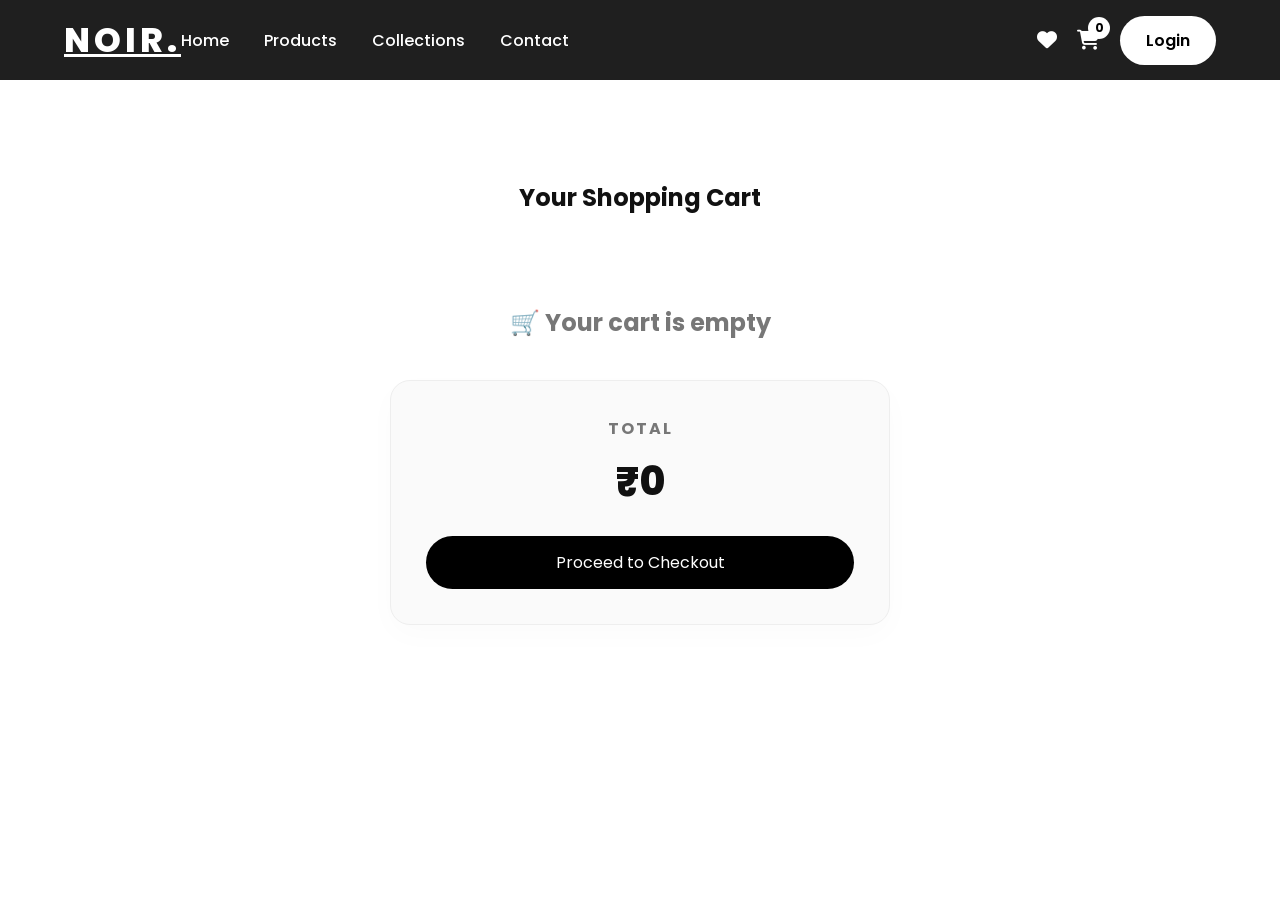
<file: cart.html>
<!DOCTYPE html>
<html lang="en">

<head>
<meta charset="UTF-8">
<meta name="viewport" content="width=device-width, initial-scale=1.0">

<title>NOIR | Cart</title>

<link rel="stylesheet" href="style.css?v=3.5">
<link href="https://fonts.googleapis.com/css2?family=Poppins:wght@300;400;500;600;700&display=swap" rel="stylesheet">
<link rel="stylesheet" href="https://cdnjs.cloudflare.com/ajax/libs/font-awesome/6.5.2/css/all.min.css">
</head>

<body>

<!-- ================= NAVBAR ================= -->
<header>
<nav>
<a href="index.html" class="logo">NOIR.</a>

<ul>
<li><a href="index.html">Home</a></li>
<li><a href="products.html">Products</a></li>
<li><a href="index.html#collections">Collections</a></li>
<li><a href="contact.html">Contact</a></li>
</ul>

<!-- Wishlist Link -->
<a href="wishlist.html" class="wishlist-icon" style="color:white; text-decoration:none; margin-left:auto; margin-right:20px; font-size:20px; position:relative; cursor:pointer;">
<i class="fas fa-heart"></i>
</a>

<!-- Cart Link -->
<a href="cart.html" class="cart-icon" style="color:white; text-decoration:none; margin-right:20px; font-size:20px; position:relative; cursor:pointer;">
<i class="fas fa-shopping-cart"></i>
<span class="cart-count">0</span>
</a>

<!-- Login/Profile -->
<div id="account-area">
<a href="login.html" id="loginButton" class="login-btn">Login</a>

<div id="profileMenu" style="display:none; position:relative;">
<div class="profile-icon">
<i class="fas fa-user"></i>
</div>

<div class="profile-dropdown">
  <div style="padding: 20px; text-align: center; border-bottom: 1px solid rgba(255,255,255,0.08); display: flex; flex-direction: column; align-items: center; gap: 8px;">
    <div class="dropdown-avatar" style="width: 50px; height: 50px; border-radius: 50%; background: #222; border: 1.5px solid rgba(255,255,255,0.15); display: flex; justify-content: center; align-items: center; font-size: 20px; color: #fff;">
      <i class="fas fa-user"></i>
    </div>
    <h3 id="userName" style="color: #ffffff; font-size: 14px; font-weight: 600; margin: 4px 0 0 0;">Guest</h3>
    <p id="userEmail" style="color: #888888; font-size: 11px; margin: 0; word-break: break-all;">guest@email.com</p>
  </div>
  <a href="profile.html">👤 My Profile</a>
  <a href="orders.html">📦 Orders</a>
  <a href="wishlist.html">❤️ Wishlist</a>
  <a href="#">⚙ Settings</a>
  <a href="#" id="logoutBtn">🚪 Logout</a>
</div>
</div>
</div>

</nav>
</header>

<!-- ================= CART SECTION ================= -->
<section class="cart-page">

<h1 class="text-center mt-40">Your Shopping Cart</h1>

<div class="cart-container" id="cartContainer">

<!-- Items will load here -->

</div>

<!-- TOTAL -->
<div class="cart-summary">

<h2>Total</h2>

<h1 id="cartTotal">₹0</h1>

<button class="buy-btn" id="checkoutBtn">
Proceed to Checkout
</button>

</div>

</section>

<script src="script.js?v=3.5"></script>

<!-- ================= CART RENDER SCRIPT ================= -->
<script>
function renderCart() {

    let cart = JSON.parse(localStorage.getItem("cart")) || [];
    let container = document.getElementById("cartContainer");
    let totalEl = document.getElementById("cartTotal");

    container.innerHTML = "";

    let total = 0;

    if (cart.length === 0) {
        container.innerHTML = `
            <h2 style="text-align:center; color:#777; margin-top:50px;">
                🛒 Your cart is empty
            </h2>
        `;
        totalEl.innerText = "₹0";
        return;
    }

    cart.forEach((item, index) => {

        total += item.price * item.qty;

        container.innerHTML += `
        <div class="product-card shadow-hover">

            <img src="${item.image}" alt="product">

            <div class="product-info">

                <h3>${item.name}</h3>

                <p>Price: ₹${item.price}</p>

                <div class="flex align-center mt-20">

                    <button onclick="decreaseQty(${index})">-</button>

                    <span style="margin:0 10px;">${item.qty}</span>

                    <button onclick="increaseQty(${index})">+</button>

                </div>

                <button onclick="removeItem(${index})" class="buy-btn" style="margin-top:15px;background:red;">
                    Remove
                </button>

            </div>
        </div>
        `;
    });

    totalEl.innerText = "₹" + total;

    // update badge
    document.querySelector(".cart-count").innerText = cart.reduce((a,b)=>a+b.qty,0);
}

function increaseQty(i) {
    let cart = JSON.parse(localStorage.getItem("cart"));
    cart[i].qty++;
    localStorage.setItem("cart", JSON.stringify(cart));
    renderCart();
}

function decreaseQty(i) {
    let cart = JSON.parse(localStorage.getItem("cart"));

    if (cart[i].qty > 1) {
        cart[i].qty--;
    } else {
        cart.splice(i, 1);
    }

    localStorage.setItem("cart", JSON.stringify(cart));
    renderCart();
}

function removeItem(i) {
    let cart = JSON.parse(localStorage.getItem("cart"));
    cart.splice(i, 1);
    localStorage.setItem("cart", JSON.stringify(cart));
    renderCart();
}

document.addEventListener("DOMContentLoaded", () => {
    renderCart();
    
    const checkoutBtn = document.getElementById("checkoutBtn");
    if (checkoutBtn) {
        checkoutBtn.addEventListener("click", () => {
            let cart = JSON.parse(localStorage.getItem("cart")) || [];
            if (cart.length === 0) {
                alert("🛒 Your cart is empty!");
                return;
            }
            const isLoggedIn = localStorage.getItem("loggedIn") === "true";
            if (!isLoggedIn) {
                alert("🔒 Please login to proceed to checkout.");
                window.location.href = "login.html";
                return;
            }
            window.location.href = "checkout.html";
        });
    }
});
</script>

</body>
</html>
</file>
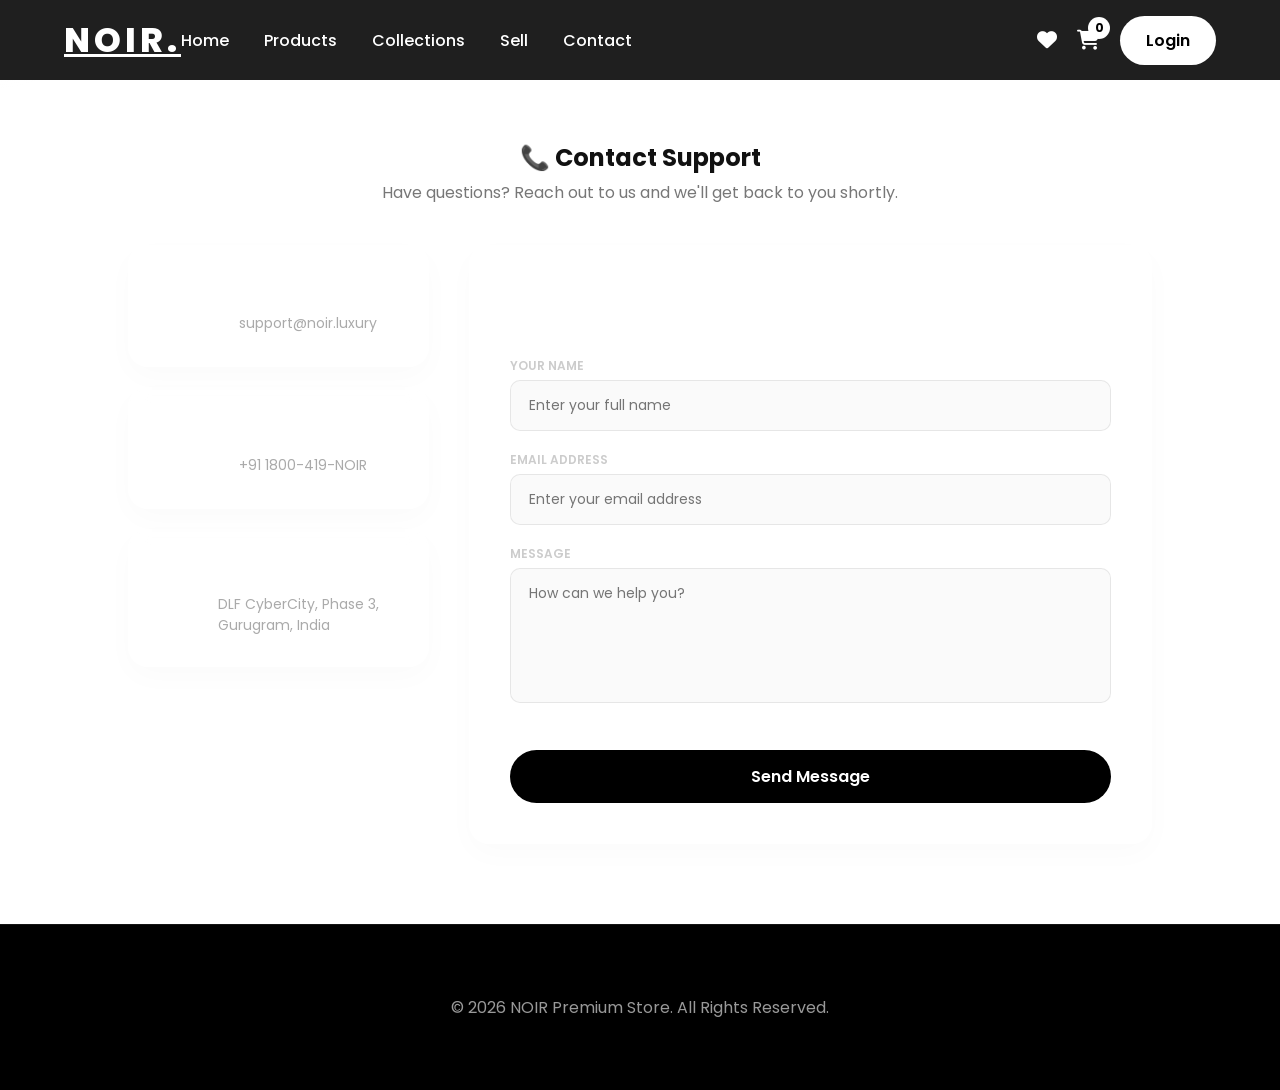
<file: contact.html>
<!DOCTYPE html>
<html lang="en">

<head>
<meta charset="UTF-8">
<meta name="viewport" content="width=device-width, initial-scale=1.0">

<title>NOIR | Contact Support</title>

<link rel="stylesheet" href="style.css?v=3.5">
<link href="https://fonts.googleapis.com/css2?family=Poppins:wght@300;400;500;600;700&display=swap" rel="stylesheet">
<link rel="stylesheet" href="https://cdnjs.cloudflare.com/ajax/libs/font-awesome/6.5.2/css/all.min.css">
</head>

<body>

<!-- Cursor Glow -->
<div class="cursor-glow"></div>

<!-- ================= NAVBAR ================= -->
<header>
<nav>
<a href="index.html" class="logo">NOIR.</a>

<ul>
<li><a href="index.html">Home</a></li>
<li><a href="products.html">Products</a></li>
<li><a href="index.html#collections">Collections</a></li>
<li><a href="sell.html">Sell</a></li>
<li><a href="contact.html" class="active">Contact</a></li>
</ul>

<!-- Wishlist Link -->
<a href="wishlist.html" class="wishlist-icon" style="color:white; text-decoration:none; margin-left:auto; margin-right:20px; font-size:20px; position:relative; cursor:pointer;">
<i class="fas fa-heart"></i>
</a>

<!-- Cart Link -->
<a href="cart.html" class="cart-icon" style="color:white; text-decoration:none; margin-right:20px; font-size:20px; position:relative; cursor:pointer;">
<i class="fas fa-shopping-cart"></i>
<span class="cart-count">0</span>
</a>

<!-- Login/Profile -->
<div id="account-area">
<a href="login.html" id="loginButton" class="login-btn">Login</a>

<div id="profileMenu" style="display:none; position:relative;">
<div class="profile-icon">
<i class="fas fa-user"></i>
</div>

<div class="profile-dropdown">
  <div style="padding: 20px; text-align: center; border-bottom: 1px solid rgba(255,255,255,0.08); display: flex; flex-direction: column; align-items: center; gap: 8px;">
    <div class="dropdown-avatar" style="width: 50px; height: 50px; border-radius: 50%; background: #222; border: 1.5px solid rgba(255,255,255,0.15); display: flex; justify-content: center; align-items: center; font-size: 20px; color: #fff;">
      <i class="fas fa-user"></i>
    </div>
    <h3 id="userName" style="color: #ffffff; font-size: 14px; font-weight: 600; margin: 4px 0 0 0;">Guest</h3>
    <p id="userEmail" style="color: #888888; font-size: 11px; margin: 0; word-break: break-all;">guest@email.com</p>
  </div>
  <a href="profile.html">👤 My Profile</a>
  <a href="orders.html">📦 Orders</a>
  <a href="wishlist.html">❤️ Wishlist</a>
  <a href="#">⚙ Settings</a>
  <a href="#" id="logoutBtn">🚪 Logout</a>
</div>
</div>
</div>

</nav>
</header>

<!-- ================= CONTACT CONTAINER ================= -->
<section class="contact-page" style="margin-top: 120px; padding: 40px 10%; min-height: 80vh;">

<h1 class="text-center">📞 Contact Support</h1>
<p class="text-center" style="color: #777; margin-top: 5px;">Have questions? Reach out to us and we'll get back to you shortly.</p>

<div style="display: flex; gap: 40px; margin-top: 40px; flex-wrap: wrap;">

    <!-- LEFT: CONTACT CARDS -->
    <div style="flex: 1; min-width: 300px; display: flex; flex-direction: column; gap: 20px;">
        
        <!-- Info Card 1 -->
        <div class="glass shadow-hover" style="padding: 30px; border-radius: 20px; background: rgba(255,255,255,0.05); backdrop-filter: blur(10px); border: 1px solid rgba(255,255,255,0.1); display: flex; align-items: center; gap: 20px;">
            <div style="width:60px; height:60px; border-radius:50%; background: rgba(255,255,255,0.1); display:flex; justify-content:center; align-items:center; font-size:24px; color:#fff;">
                <i class="fas fa-envelope"></i>
            </div>
            <div>
                <h3 style="color:#fff;">Email Support</h3>
                <p style="color:#aaa; font-size:14px; margin-top: 5px;">support@noir.luxury</p>
            </div>
        </div>

        <!-- Info Card 2 -->
        <div class="glass shadow-hover" style="padding: 30px; border-radius: 20px; background: rgba(255,255,255,0.05); backdrop-filter: blur(10px); border: 1px solid rgba(255,255,255,0.1); display: flex; align-items: center; gap: 20px;">
            <div style="width:60px; height:60px; border-radius:50%; background: rgba(255,255,255,0.1); display:flex; justify-content:center; align-items:center; font-size:24px; color:#fff;">
                <i class="fas fa-phone"></i>
            </div>
            <div>
                <h3 style="color:#fff;">Phone Support</h3>
                <p style="color:#aaa; font-size:14px; margin-top: 5px;">+91 1800-419-NOIR</p>
            </div>
        </div>

        <!-- Info Card 3 -->
        <div class="glass shadow-hover" style="padding: 30px; border-radius: 20px; background: rgba(255,255,255,0.05); backdrop-filter: blur(10px); border: 1px solid rgba(255,255,255,0.1); display: flex; align-items: center; gap: 20px;">
            <div style="width:60px; height:60px; border-radius:50%; background: rgba(255,255,255,0.1); display:flex; justify-content:center; align-items:center; font-size:24px; color:#fff;">
                <i class="fas fa-location-dot"></i>
            </div>
            <div>
                <h3 style="color:#fff;">Headquarters</h3>
                <p style="color:#aaa; font-size:14px; margin-top: 5px;">DLF CyberCity, Phase 3, Gurugram, India</p>
            </div>
        </div>

    </div>

    <!-- RIGHT: CONTACT FORM -->
    <div class="glass" style="flex: 2; min-width: 320px; padding: 40px; border-radius: 20px; background: rgba(255,255,255,0.05); backdrop-filter: blur(10px); border: 1px solid rgba(255,255,255,0.1);">
        <h2 style="color: #fff; margin-bottom: 25px; border-bottom: 1px solid rgba(255,255,255,0.1); padding-bottom: 10px;">Send Us a Message</h2>
        
        <form id="contactForm" onsubmit="submitForm(event)">
            <div style="display: flex; flex-direction: column; gap: 20px;">
                <div>
                    <label style="color:#ccc; font-size:12px; font-weight:600; display:block; margin-bottom:5px;">YOUR NAME</label>
                    <input type="text" id="contactName" placeholder="Enter your full name" required>
                </div>
                
                <div>
                    <label style="color:#ccc; font-size:12px; font-weight:600; display:block; margin-bottom:5px;">EMAIL ADDRESS</label>
                    <input type="email" id="contactEmail" placeholder="Enter your email address" required>
                </div>

                <div>
                    <label style="color:#ccc; font-size:12px; font-weight:600; display:block; margin-bottom:5px;">MESSAGE</label>
                    <textarea id="contactMessage" rows="5" placeholder="How can we help you?" required style="resize:none;"></textarea>
                </div>
            </div>

            <button type="submit" class="buy-btn mt-40" style="border:none; padding:14px 40px; font-size:16px; font-weight:600; border-radius:30px; cursor:pointer;">
                Send Message
            </button>
        </form>
    </div>

</div>

</section>

<!-- ================= FOOTER ================= -->
<footer>
<p class="copy">© 2026 NOIR Premium Store. All Rights Reserved.</p>
</footer>

<script src="script.js?v=3.5"></script>

<script>
document.addEventListener("DOMContentLoaded", () => {
    // Pre-fill fields if user is logged in
    const isLoggedIn = localStorage.getItem("loggedIn") === "true";
    if (isLoggedIn) {
        const name = localStorage.getItem("userName") || "";
        const email = localStorage.getItem("userEmail") || "";
        document.getElementById("contactName").value = name;
        document.getElementById("contactEmail").value = email;
    }
});

function submitForm(event) {
    event.preventDefault();

    const name = document.getElementById("contactName").value;
    const email = document.getElementById("contactEmail").value;
    const message = document.getElementById("contactMessage").value;

    // Save message to localStorage simulation
    const messages = JSON.parse(localStorage.getItem("mock_contact_messages")) || [];
    messages.push({
        id: Date.now(),
        name,
        email,
        message,
        date: new Date().toLocaleString()
    });
    localStorage.setItem("mock_contact_messages", JSON.stringify(messages));

    // Clear message field
    document.getElementById("contactMessage").value = "";

    // Notify user
    showToast("✉ Message Sent Successfully!");
}
</script>

</body>
</html>
</file>
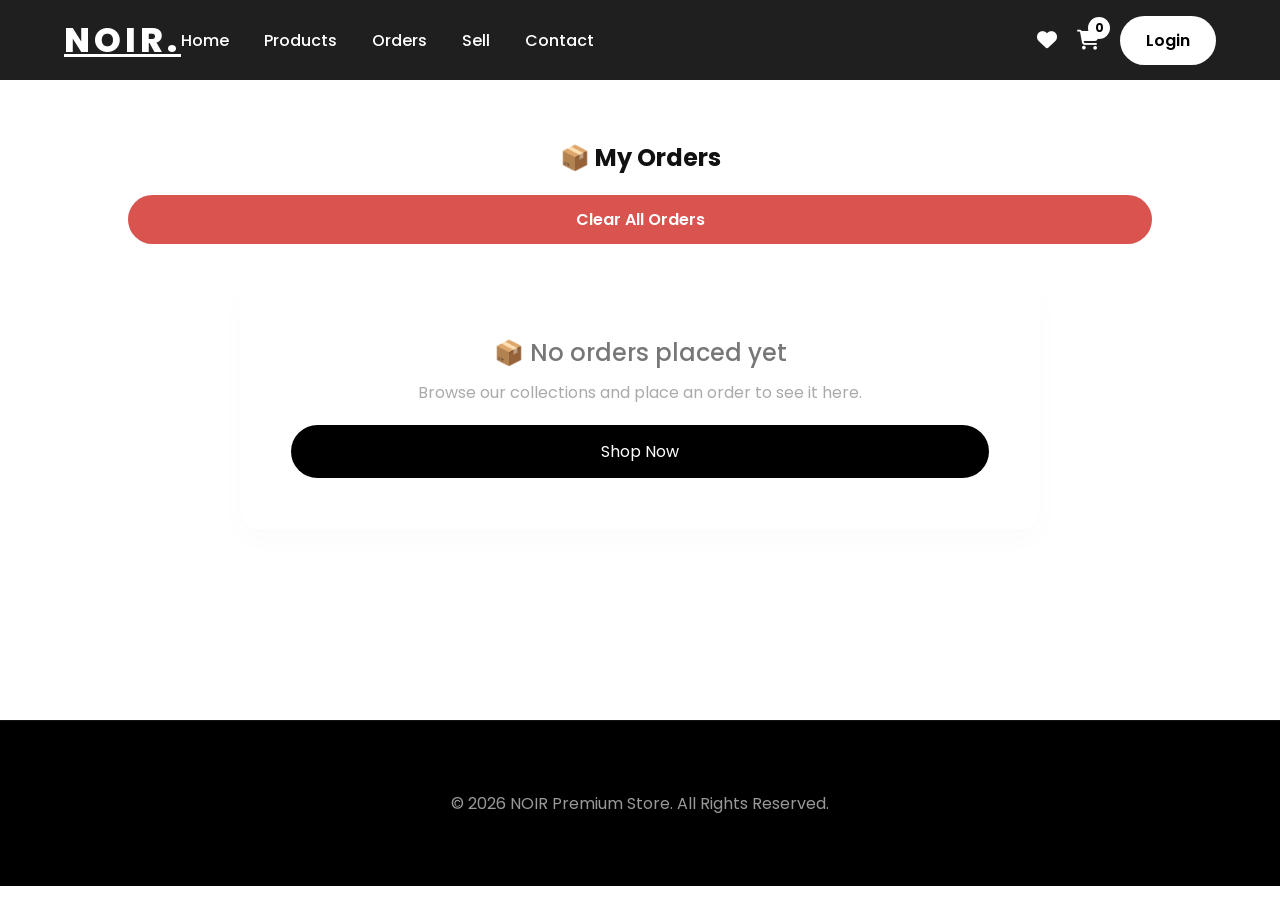
<file: orders.html>
<!DOCTYPE html>
<html lang="en">

<head>
<meta charset="UTF-8">
<meta name="viewport" content="width=device-width, initial-scale=1.0">

<title>NOIR | My Orders</title>

<link rel="stylesheet" href="style.css?v=3.5">
<link href="https://fonts.googleapis.com/css2?family=Poppins:wght@300;400;500;600;700&display=swap" rel="stylesheet">
<link rel="stylesheet" href="https://cdnjs.cloudflare.com/ajax/libs/font-awesome/6.5.2/css/all.min.css">
</head>

<body>

<!-- Cursor Glow -->
<div class="cursor-glow"></div>

<!-- ================= NAVBAR ================= -->
<header>
<nav>
<a href="index.html" class="logo">NOIR.</a>

<ul>
<li><a href="index.html">Home</a></li>
<li><a href="products.html">Products</a></li>
<li><a href="orders.html" class="active">Orders</a></li>
<li><a href="sell.html">Sell</a></li>
<li><a href="contact.html">Contact</a></li>
</ul>

<!-- Wishlist Link -->
<a href="wishlist.html" class="wishlist-icon" style="color:white; text-decoration:none; margin-left:auto; margin-right:20px; font-size:20px; position:relative; cursor:pointer;">
<i class="fas fa-heart"></i>
</a>

<!-- Cart Link -->
<a href="cart.html" class="cart-icon" style="color:white; text-decoration:none; margin-right:20px; font-size:20px; position:relative; cursor:pointer;">
<i class="fas fa-shopping-cart"></i>
<span class="cart-count">0</span>
</a>

<!-- Login/Profile -->
<div id="account-area">
<a href="login.html" id="loginButton" class="login-btn">Login</a>

<div id="profileMenu" style="display:none; position:relative;">
<div class="profile-icon">
<i class="fas fa-user"></i>
</div>

<div class="profile-dropdown">
  <div style="padding: 20px; text-align: center; border-bottom: 1px solid rgba(255,255,255,0.08); display: flex; flex-direction: column; align-items: center; gap: 8px;">
    <div class="dropdown-avatar" style="width: 50px; height: 50px; border-radius: 50%; background: #222; border: 1.5px solid rgba(255,255,255,0.15); display: flex; justify-content: center; align-items: center; font-size: 20px; color: #fff;">
      <i class="fas fa-user"></i>
    </div>
    <h3 id="userName" style="color: #ffffff; font-size: 14px; font-weight: 600; margin: 4px 0 0 0;">Guest</h3>
    <p id="userEmail" style="color: #888888; font-size: 11px; margin: 0; word-break: break-all;">guest@email.com</p>
  </div>
  <a href="profile.html">👤 My Profile</a>
  <a href="orders.html">📦 Orders</a>
  <a href="wishlist.html">❤️ Wishlist</a>
  <a href="#">⚙ Settings</a>
  <a href="#" id="logoutBtn">🚪 Logout</a>
</div>
</div>
</div>

</nav>
</header>

<!-- ================= ORDERS SECTION ================= -->
<section class="orders-page" style="margin-top: 120px; padding: 40px 10%; min-height: 80vh;">

<h1 class="text-center">📦 My Orders</h1>

<div class="text-center mt-20">
<button class="buy-btn" onclick="clearOrders()" style="background:#d9534f; border:none; padding:12px 30px; font-weight:600; border-radius:30px; cursor:pointer; color:#fff;">
Clear All Orders
</button>
</div>

<div class="orders-container mt-40" id="ordersContainer" style="display: flex; flex-direction: column; gap: 20px; max-width: 800px; margin: 40px auto 0 auto;">
<!-- Orders will load here -->
</div>

</section>

<!-- ================= FOOTER ================= -->
<footer>
<p class="copy">© 2026 NOIR Premium Store. All Rights Reserved.</p>
</footer>

<script src="script.js?v=3.5"></script>

<!-- ================= ORDERS SCRIPT ================= -->
<script>
function loadOrders() {
    let orders = JSON.parse(localStorage.getItem("orders")) || [];
    let container = document.getElementById("ordersContainer");

    container.innerHTML = "";

    if (orders.length === 0) {
        container.innerHTML = `
            <div class="glass" style="text-align:center; padding: 50px; border-radius: 20px; background: rgba(255,255,255,0.05); backdrop-filter: blur(10px); border: 1px solid rgba(255,255,255,0.1);">
                <h2 style="color:#777; font-weight: 500;">
                    📦 No orders placed yet
                </h2>
                <p style="color:#aaa; margin-top:10px;">Browse our collections and place an order to see it here.</p>
                <a href="products.html" class="buy-btn" style="display:inline-block; margin-top:20px; text-decoration:none; text-align:center;">Shop Now</a>
            </div>
        `;
        return;
    }

    orders.reverse().forEach(order => {
        const orderStatus = order.status || "Processing";
        container.innerHTML += `
        <div class="product-card shadow-hover glass" style="padding: 30px; border-radius: 20px; background: rgba(255,255,255,0.05); backdrop-filter: blur(10px); border: 1px solid rgba(255,255,255,0.1); width: 100%; position: relative;">
            <div class="product-info" style="width: 100%;">
                <div style="display:flex; justify-content:space-between; align-items:center; border-bottom:1px solid rgba(255,255,255,0.1); padding-bottom:15px; margin-bottom:15px; flex-wrap: wrap; gap: 10px;">
                    <h3>Order #${order.id}</h3>
                    <span style="color:${orderStatus === "Cancelled" ? "#d9534f" : "#2ecc71"}; font-weight:600; background:${orderStatus === "Cancelled" ? "rgba(217,83,79,0.1)" : "rgba(46,204,113,0.1)"}; padding:5px 15px; border-radius:20px; font-size:14px;">
                        ${orderStatus === "Cancelled" ? "🔴 Status: Cancelled" : "🟢 Status: Processing"}
                    </span>
                </div>
                <p style="margin: 8px 0;"><b>Name:</b> ${order.name}</p>
                <p style="margin: 8px 0;"><b>Delivery Address:</b> ${order.address}</p>
                <p style="margin: 8px 0;"><b>Order Date:</b> ${order.date}</p>

                <hr style="border:none; border-top: 1px dashed rgba(255,255,255,0.1); margin:15px 0;">

                <h4>Items Ordered:</h4>
                <div style="margin: 10px 0;">
                ${order.items.map(item => `
                    <div style="display:flex; justify-content:space-between; margin: 8px 0; color:#ccc; font-size:14px;">
                        <span>• ${item.name} (x${item.qty})</span>
                        <span>₹${item.price * item.qty}</span>
                    </div>
                `).join("")}
                </div>

                <hr style="border:none; border-top: 1px solid rgba(255,255,255,0.1); margin:15px 0;">

                <div style="display:flex; justify-content:space-between; align-items:center;">
                    <h3>Total Amount:</h3>
                    <h2 style="color:#fff;">₹${order.total}</h2>
                </div>

                ${orderStatus !== "Cancelled" ? `
                <div style="text-align:right; margin-top:20px;">
                    <button class="buy-btn" onclick="cancelOrder(${order.id})" style="background:#d9534f; border:none; padding:8px 20px; font-size:13px; font-weight:600; border-radius:30px; cursor:pointer; color:#fff; width:auto;">
                        Cancel Order
                    </button>
                </div>
                ` : ""}
            </div>
        </div>
        `;
    });
}

function cancelOrder(orderId) {
    if (!confirm("Are you sure you want to cancel this order?")) return;
    
    let orders = JSON.parse(localStorage.getItem("orders")) || [];
    const idx = orders.findIndex(o => o.id === orderId);
    
    if (idx !== -1) {
        orders[idx].status = "Cancelled";
        localStorage.setItem("orders", JSON.stringify(orders));
        loadOrders();
        showToast("🔴 Order Cancelled successfully");
    }
}

function clearOrders() {
    if (!confirm("Are you sure you want to clear all orders?")) return;
    localStorage.removeItem("orders");
    loadOrders();
}

document.addEventListener("DOMContentLoaded", loadOrders);
</script>

</body>
</html>
</file>
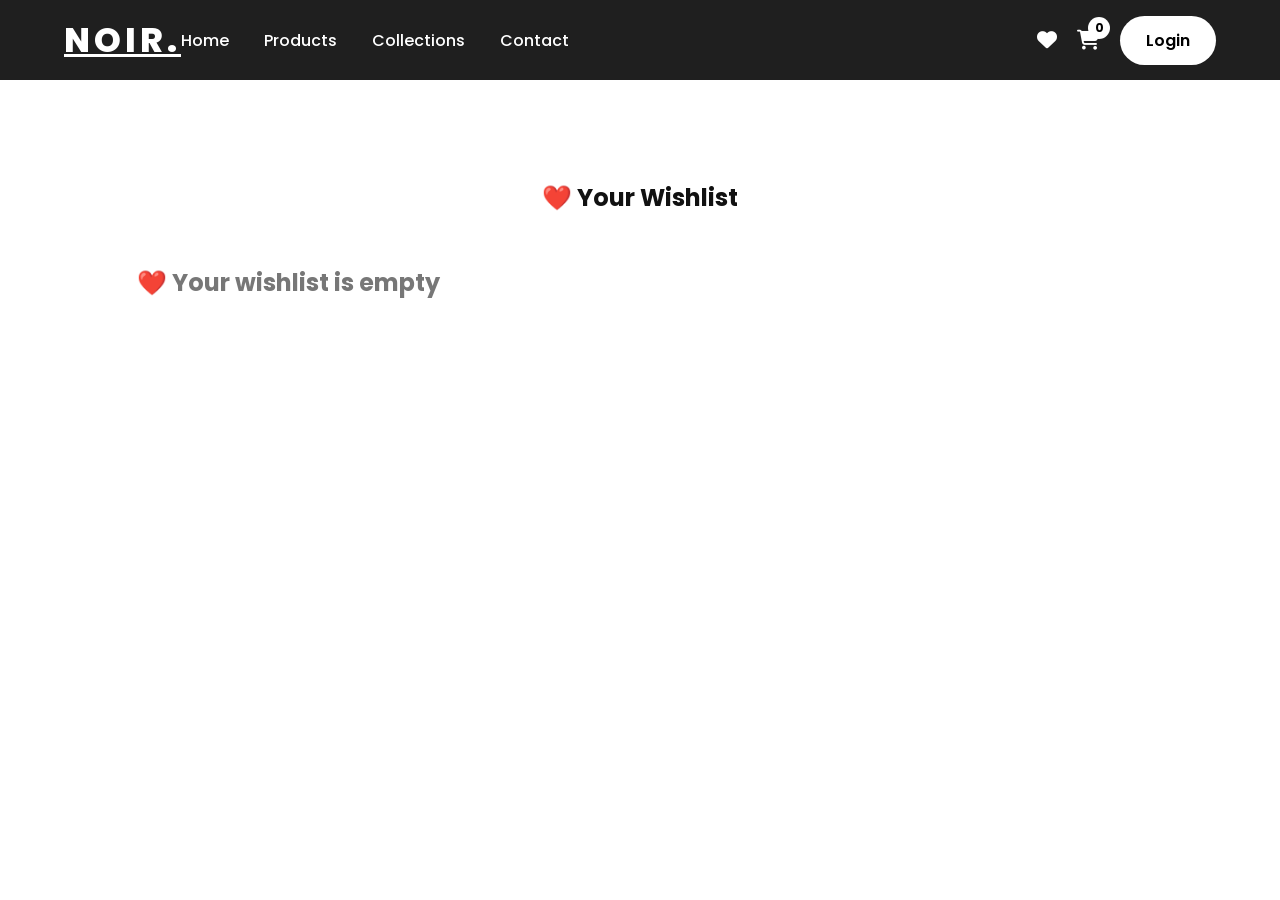
<file: wishlist.html>
<!DOCTYPE html>
<html lang="en">

<head>
<meta charset="UTF-8">
<meta name="viewport" content="width=device-width, initial-scale=1.0">

<title>NOIR | Wishlist</title>

<link rel="stylesheet" href="style.css?v=3.5">
<link href="https://fonts.googleapis.com/css2?family=Poppins:wght@300;400;500;600;700&display=swap" rel="stylesheet">
<link rel="stylesheet" href="https://cdnjs.cloudflare.com/ajax/libs/font-awesome/6.5.2/css/all.min.css">
</head>

<body>

<!-- ================= NAVBAR ================= -->
<header>
<nav>
<a href="index.html" class="logo">NOIR.</a>

<ul>
<li><a href="index.html">Home</a></li>
<li><a href="products.html">Products</a></li>
<li><a href="index.html#collections">Collections</a></li>
<li><a href="contact.html">Contact</a></li>
</ul>

<!-- Wishlist Link -->
<a href="wishlist.html" class="wishlist-icon" style="color:white; text-decoration:none; margin-left:auto; margin-right:20px; font-size:20px; position:relative; cursor:pointer;">
<i class="fas fa-heart"></i>
</a>

<!-- Cart Link -->
<a href="cart.html" class="cart-icon" style="color:white; text-decoration:none; margin-right:20px; font-size:20px; position:relative; cursor:pointer;">
<i class="fas fa-shopping-cart"></i>
<span class="cart-count">0</span>
</a>

<!-- Login/Profile -->
<div id="account-area">
<a href="login.html" id="loginButton" class="login-btn">Login</a>

<div id="profileMenu" style="display:none; position:relative;">
<div class="profile-icon">
<i class="fas fa-user"></i>
</div>

<div class="profile-dropdown">
  <div style="padding: 20px; text-align: center; border-bottom: 1px solid rgba(255,255,255,0.08); display: flex; flex-direction: column; align-items: center; gap: 8px;">
    <div class="dropdown-avatar" style="width: 50px; height: 50px; border-radius: 50%; background: #222; border: 1.5px solid rgba(255,255,255,0.15); display: flex; justify-content: center; align-items: center; font-size: 20px; color: #fff;">
      <i class="fas fa-user"></i>
    </div>
    <h3 id="userName" style="color: #ffffff; font-size: 14px; font-weight: 600; margin: 4px 0 0 0;">Guest</h3>
    <p id="userEmail" style="color: #888888; font-size: 11px; margin: 0; word-break: break-all;">guest@email.com</p>
  </div>
  <a href="profile.html">👤 My Profile</a>
  <a href="orders.html">📦 Orders</a>
  <a href="wishlist.html">❤️ Wishlist</a>
  <a href="#">⚙ Settings</a>
  <a href="#" id="logoutBtn">🚪 Logout</a>
</div>
</div>
</div>

</nav>
</header>

<!-- ================= WISHLIST SECTION ================= -->
<section class="wishlist-page">

<h1 class="text-center mt-40">❤️ Your Wishlist</h1>

<div class="trend-grid" id="wishlistContainer">

<!-- Wishlist items will load here -->

</div>

</section>

<script src="script.js?v=3.5"></script>

<!-- ================= WISHLIST SCRIPT ================= -->
<script>

function loadWishlist() {

    let wishlist = JSON.parse(localStorage.getItem("wishlist")) || [];
    let container = document.getElementById("wishlistContainer");

    container.innerHTML = "";

    if (wishlist.length === 0) {
        container.innerHTML = `
            <h2 style="text-align:center; color:#777; margin-top:50px;">
                ❤️ Your wishlist is empty
            </h2>
        `;
        return;
    }

    wishlist.forEach((item, index) => {
        let name = typeof item === 'string' ? item : item.name;
        let price = (item && item.price) ? item.price : "₹4,999";
        let image = (item && item.image) ? item.image : "https://images.unsplash.com/photo-1542291026-7eec264c27ff";

        container.innerHTML += `
        <div class="product-card shadow-hover glass" style="position: relative; overflow: hidden; border-radius: 22px;">

            <button class="wishlist-btn active" style="z-index: 10;" onclick="removeItem(${index}); event.stopPropagation();">
                <i class="fa-solid fa-heart"></i>
            </button>

            <img src="${image}" alt="${name}">

            <div class="product-info" style="padding: 20px;">

                <h3 style="margin-top: 10px;">${name}</h3>

                <div class="price" style="font-size: 20px; font-weight: 700; margin: 10px 0 15px 0;">${price}</div>

                <button class="buy-btn" style="width: 100%; display: flex; justify-content: center; align-items: center; gap: 8px;" onclick="addFromWishlistToCart('${name.replace(/'/g, "\\'")}', '${price}', '${image}')">
                    <i class="fas fa-cart-shopping"></i> Add to Cart
                </button>

            </div>

        </div>
        `;
    });
}

function removeItem(i) {
    let wishlist = JSON.parse(localStorage.getItem("wishlist")) || [];
    wishlist.splice(i, 1);
    localStorage.setItem("wishlist", JSON.stringify(wishlist));
    loadWishlist();
}

function addFromWishlistToCart(name, priceText, image) {
    let cart = JSON.parse(localStorage.getItem("cart")) || [];
    let price = parseInt(priceText.replace(/[^0-9]/g, "")) || 0;
    
    const existing = cart.find(p => p.name === name);
    if (existing) {
        existing.qty++;
    } else {
        cart.push({
            name: name,
            price: price,
            image: image,
            qty: 1
        });
    }
    localStorage.setItem("cart", JSON.stringify(cart));
    
    // Update navbar badges immediately
    const badges = document.querySelectorAll(".cart-count");
    const count = cart.reduce((a, b) => a + b.qty, 0);
    badges.forEach(badge => {
        badge.innerText = count;
    });

    if (typeof window.showToast === 'function') {
        window.showToast("🛒 Added to Cart");
    } else {
        alert("🛒 Added to Cart");
    }
}

document.addEventListener("DOMContentLoaded", loadWishlist);

</script>

</body>
</html>
</file>
<file: style.css>
/* ===================================
   NOIR E-COMMERCE WEBSITE
   PART 2A-1
=================================== */

@import url('https://fonts.googleapis.com/css2?family=Poppins:wght@300;400;500;600;700;800&display=swap');

*{
margin:0;
padding:0;
box-sizing:border-box;
font-family:'Poppins',sans-serif;
scroll-behavior:smooth;
}

body{
background:#ffffff;
color:#111;
overflow-x:hidden;
}

/* Scroll Bar */

::-webkit-scrollbar{
width:10px;
}

::-webkit-scrollbar-track{
background:#f1f1f1;
}

::-webkit-scrollbar-thumb{
background:#111;
border-radius:20px;
}

::-webkit-scrollbar-thumb:hover{
background:#444;
}

/* =======================
NAVBAR
======================= */

header{
position:fixed;
top:0;
left:0;
width:100%;
z-index:1000;
background:rgba(0,0,0,.88);
backdrop-filter:blur(10px);
}

nav{
width:90%;
margin:auto;
height:80px;
display:flex;
justify-content:space-between;
align-items:center;
}

.logo{
font-size:34px;
font-weight:800;
letter-spacing:4px;
color:#fff;
cursor:pointer;
transition:.4s;
}

.logo:hover{
letter-spacing:7px;
}

nav ul{
display:flex;
list-style:none;
gap:35px;
}

nav ul li a{
color:#fff;
text-decoration:none;
font-weight:500;
transition:.35s;
position:relative;
}

nav ul li a::after{
content:"";
position:absolute;
left:0;
bottom:-6px;
height:2px;
width:0%;
background:#fff;
transition:.35s;
}

nav ul li a:hover::after{
width:100%;
}

nav ul li a:hover{
color:#d7d7d7;
}

.login-btn{
padding:12px 26px;
background:#fff;
color:#000;
border-radius:30px;
text-decoration:none;
font-weight:600;
transition:.4s;
}

.login-btn:hover{
background:#000;
color:#fff;
border:2px solid #fff;
transform:translateY(-3px);
}

/* =======================
PROFILE ICON
======================= */

.profile-icon{
width:48px;
height:48px;
border-radius:50%;
cursor:pointer;
border:2px solid white;
transition:.35s;
object-fit:cover;
}

.profile-icon:hover{
transform:scale(1.08);
}

/* =======================
HERO
======================= */

.hero{
height:100vh;
background:url("https://images.unsplash.com/photo-1523381210434-271e8be1f52b?auto=format&fit=crop&w=1800&q=80");
background-size:cover;
background-position:center;
display:flex;
justify-content:center;
align-items:center;
position:relative;
overflow:hidden;
}

.overlay{
position:absolute;
top:0;
left:0;
height:100%;
width:100%;
background:rgba(0,0,0,.55);
}

.hero-content{
position:relative;
z-index:2;
text-align:center;
color:white;
animation:fadeUp 1.4s ease;
padding:20px;
}

.hero-content h1{
font-size:68px;
font-weight:800;
margin-bottom:20px;
line-height:1.2;
}

.hero-content p{
font-size:22px;
letter-spacing:1px;
margin-bottom:40px;
opacity:.95;
}

/* Hero Button */

.shop-btn{
display:inline-block;
padding:16px 40px;
background:#fff;
color:#000;
text-decoration:none;
font-size:18px;
font-weight:700;
border-radius:50px;
transition:.45s;
}

.shop-btn:hover{
background:#111;
color:#fff;
transform:translateY(-5px);
box-shadow:0 15px 35px rgba(255,255,255,.25);
}

/* Floating Animation */

.hero::before{
content:"";
position:absolute;
width:420px;
height:420px;
background:rgba(255,255,255,.08);
border-radius:50%;
top:-120px;
right:-120px;
animation:floatCircle 8s infinite ease-in-out;
}

.hero::after{
content:"";
position:absolute;
width:280px;
height:280px;
background:rgba(255,255,255,.05);
border-radius:50%;
bottom:-80px;
left:-80px;
animation:floatCircle2 10s infinite ease-in-out;
}

/* =======================
ANIMATIONS
======================= */

@keyframes fadeUp{

0%{
opacity:0;
transform:translateY(80px);
}

100%{
opacity:1;
transform:translateY(0);
}

}

@keyframes floatCircle{

0%{
transform:translateY(0px);
}

50%{
transform:translateY(35px);
}

100%{
transform:translateY(0px);
}

}

@keyframes floatCircle2{

0%{
transform:translateY(0px);
}

50%{
transform:translateY(-30px);
}

100%{
transform:translateY(0px);
}

}

/* =======================
RESPONSIVE
======================= */

@media(max-width:992px){

.hero-content h1{
font-size:48px;
}

.hero-content p{
font-size:18px;
}

nav ul{
gap:18px;
}

}

@media(max-width:768px){

nav{
flex-direction:column;
height:auto;
padding:15px 0;
}

nav ul{
flex-wrap:wrap;
justify-content:center;
padding-top:15px;
gap:15px;
}

.hero-content h1{
font-size:38px;
}

.hero-content p{
font-size:16px;
}

.shop-btn{
padding:14px 28px;
font-size:16px;
}

}




/* ==========================================
        FEATURES SECTION
========================================== */

.features{
    width:90%;
    margin:90px auto;
    display:grid;
    grid-template-columns:repeat(auto-fit,minmax(250px,1fr));
    gap:30px;
}

.feature{
    background:#fff;
    border-radius:20px;
    padding:40px 30px;
    text-align:center;
    box-shadow:0 15px 40px rgba(0,0,0,.08);
    transition:.5s;
    cursor:pointer;
    position:relative;
    overflow:hidden;
}

.feature::before{
    content:"";
    position:absolute;
    width:200px;
    height:200px;
    background:rgba(0,0,0,.04);
    border-radius:50%;
    top:-120px;
    right:-120px;
    transition:.5s;
}

.feature:hover::before{
    transform:scale(2);
}

.feature:hover{
    transform:translateY(-12px);
    box-shadow:0 20px 45px rgba(0,0,0,.18);
}

.feature i{
    font-size:55px;
    color:#000;
    margin-bottom:20px;
    transition:.4s;
}

.feature:hover i{
    transform:rotate(10deg) scale(1.15);
}

.feature h2{
    font-size:24px;
    margin-bottom:15px;
}

.feature p{
    color:#666;
    line-height:1.8;
}


/* ==========================================
        FEATURED COLLECTION
========================================== */

.collection{
    width:90%;
    margin:auto;
    padding:40px 0 80px;
}

.collection h2{
    text-align:center;
    font-size:42px;
    margin-bottom:50px;
    font-weight:700;
}

.collection-grid{

display:grid;

grid-template-columns:repeat(auto-fit,minmax(320px,1fr));

gap:35px;

}

.collection-card{

height:420px;

border-radius:25px;

overflow:hidden;

position:relative;

cursor:pointer;

transition:.5s;

background-size:cover;

background-position:center;

box-shadow:0 18px 40px rgba(0,0,0,.15);

}

/* Different Background Images */

.collection-card:nth-child(1){

background-image:url("https://images.unsplash.com/photo-1542291026-7eec264c27ff?w=900");

}

.collection-card:nth-child(2){

background-image:url("https://images.unsplash.com/photo-1523170335258-f5ed11844a49?w=900");

}

.collection-card:nth-child(3){

background-image:url("https://images.unsplash.com/photo-1505740420928-5e560c06d30e?w=900");

}

.collection-card::after{

content:"";

position:absolute;

left:0;

top:0;

width:100%;

height:100%;

background:linear-gradient(to top,
rgba(0,0,0,.8),
rgba(0,0,0,.15));

}

.collection-card h3{

position:absolute;

left:30px;

bottom:35px;

color:white;

font-size:34px;

z-index:2;

transition:.4s;

}

.collection-card:hover{

transform:scale(1.04);

}

.collection-card:hover h3{

bottom:50px;

}


/* ==========================================
        TRENDING SECTION
========================================== */

.trending{

width:90%;

margin:40px auto 100px;

}

.trending h2{

text-align:center;

font-size:42px;

margin-bottom:50px;

}

.trend-grid{

display:grid;

grid-template-columns:repeat(auto-fill,minmax(300px,1fr));

gap:30px;

}

.trend-card{
background-size:cover;
background-position:center;
color:white;
padding:45px;
border-radius:25px;
transition:.45s;
position:relative;
overflow:hidden;
cursor:pointer;
}

.trend-card::after{
content:"";
position:absolute;
left:0;
top:0;
width:100%;
height:100%;
background:linear-gradient(to top, rgba(0,0,0,0.85) 0%, rgba(0,0,0,0.4) 100%);
z-index:1;
}

.trend-card h3, .trend-card p {
position:relative;
z-index:2;
}

.trend-card:nth-child(1){
background-image:url("https://images.unsplash.com/photo-1469334031218-e382a71b716b?w=900");
}

.trend-card:nth-child(2){
background-image:url("https://images.unsplash.com/photo-1542751371-adc38448a05e?w=900");
}

.trend-card:nth-child(3){
background-image:url("https://images.unsplash.com/photo-1515886657613-9f3515b0c78f?w=900");
}

.trend-card::before{

content:"";

position:absolute;

width:180px;

height:180px;

background:rgba(255,255,255,.08);

border-radius:50%;

top:-90px;

right:-90px;

transition:.5s;

}

.trend-card:hover::before{

transform:scale(2);

}

.trend-card:hover{

transform:translateY(-12px);

}

.trend-card h3{

font-size:30px;

margin-bottom:18px;

}

.trend-card p{

font-size:18px;

opacity:.9;

line-height:1.7;

}


/* ==========================================
      SECTION TITLE ANIMATION
========================================== */

.collection h2,
.trending h2{

position:relative;

display:inline-block;

left:50%;

transform:translateX(-50%);

}

.collection h2::after,
.trending h2::after{

content:"";

position:absolute;

left:50%;

transform:translateX(-50%);

bottom:-12px;

width:80px;

height:4px;

background:#000;

border-radius:10px;

}


/* ==========================================
        RESPONSIVE
========================================== */

@media(max-width:992px){

.collection-card{

height:350px;

}

.collection-card h3{

font-size:28px;

}

}

@media(max-width:768px){

.collection h2,
.trending h2{

font-size:34px;

}

.collection-card{

height:300px;

}

.feature{

padding:30px 20px;

}

.trend-card{

padding:35px;

}

.trend-card h3{

font-size:24px;

}

}





/* ======================================================
                FLASH SALE SECTION
====================================================== */

.sale{

    width:90%;
    margin:80px auto;
    background:#000;
    color:#fff;
    border-radius:30px;
    padding:70px 50px;
    text-align:center;
    overflow:hidden;
    position:relative;

}

.sale::before{

    content:"";
    position:absolute;
    width:400px;
    height:400px;
    border-radius:50%;
    background:rgba(255,255,255,.05);
    top:-180px;
    right:-120px;
    animation:saleFloat 8s infinite;

}

.sale::after{

    content:"";
    position:absolute;
    width:250px;
    height:250px;
    border-radius:50%;
    background:rgba(255,255,255,.04);
    bottom:-120px;
    left:-90px;
    animation:saleFloat2 7s infinite;

}

.sale h1{

    font-size:55px;
    margin-bottom:20px;
    position:relative;
    z-index:2;

}

.sale p{

    font-size:22px;
    color:#ddd;
    margin-bottom:40px;
    position:relative;
    z-index:2;

}

.sale a{

    display:inline-block;
    padding:16px 45px;
    background:#fff;
    color:#000;
    text-decoration:none;
    border-radius:50px;
    font-weight:600;
    transition:.4s;
    position:relative;
    z-index:2;

}

.sale a:hover{

    background:#111;
    color:#fff;
    border:2px solid white;
    transform:translateY(-5px);

}

/* ======================================================
                CUSTOMER REVIEWS
====================================================== */

.reviews{

    width:90%;
    margin:100px auto;

}

.reviews h2{

    text-align:center;
    font-size:42px;
    margin-bottom:60px;

}

.review-grid{

    display:grid;
    grid-template-columns:repeat(auto-fit,minmax(300px,1fr));
    gap:35px;

}

.review{

    background:#fff;
    border-radius:20px;
    padding:35px;
    box-shadow:0 15px 35px rgba(0,0,0,.08);
    transition:.45s;
    cursor:pointer;
    position:relative;

}

.review:hover{

    transform:translateY(-12px);

}

.review::before{

    content:"★★★★★";
    font-size:22px;
    color:gold;
    display:block;
    margin-bottom:20px;

}

.review p{

    color:#666;
    line-height:1.8;
    margin-bottom:25px;

}

.review h4{

    color:#000;
    font-size:18px;

}

/* ======================================================
                NEWSLETTER
====================================================== */

.newsletter{

    width:90%;
    margin:100px auto;
    padding:70px;
    background:#f4f4f4;
    border-radius:30px;
    text-align:center;

}

.newsletter h2{

    font-size:42px;
    margin-bottom:20px;

}

.newsletter p{

    color:#666;
    margin-bottom:35px;

}

.newsletter input{

    width:420px;
    max-width:90%;
    padding:18px;
    border:none;
    border-radius:50px;
    font-size:17px;
    outline:none;
    box-shadow:0 5px 20px rgba(0,0,0,.08);

}

.newsletter button{

    padding:18px 40px;
    background:#000;
    color:#fff;
    border:none;
    border-radius:50px;
    cursor:pointer;
    margin-left:12px;
    transition:.4s;

}

.newsletter button:hover{

    transform:translateY(-4px);
    background:#333;

}

/* ======================================================
                ANIMATIONS
====================================================== */

@keyframes saleFloat{

0%{

transform:translateY(0);

}

50%{

transform:translateY(35px);

}

100%{

transform:translateY(0);

}

}

@keyframes saleFloat2{

0%{

transform:translateY(0);

}

50%{

transform:translateY(-25px);

}

100%{

transform:translateY(0);

}

}

/* ======================================================
                RESPONSIVE
====================================================== */

@media(max-width:768px){

.sale{

padding:45px 25px;

}

.sale h1{

font-size:38px;

}

.sale p{

font-size:18px;

}

.newsletter{

padding:40px 20px;

}

.newsletter h2{

font-size:30px;

}

.newsletter button{

margin-top:20px;
margin-left:0;

}

}





/* =====================================================
        PREMIUM FOOTER
===================================================== */

footer{
    background:#000;
    color:#fff;
    padding:70px 8%;
    border-top:1px solid rgba(255,255,255,.08);
}

.footer-grid{
    display:grid;
    grid-template-columns:repeat(auto-fit,minmax(220px,1fr));
    gap:40px;
}

.footer-grid h3,
.footer-grid h4{
    margin-bottom:18px;
    font-size:20px;
    color:#fff;
}

.footer-grid p{
    color:#bdbdbd;
    line-height:1.8;
    transition:.35s;
    cursor:pointer;
}

.footer-grid p:hover{
    color:#fff;
    transform:translateX(6px);
}

.footer-grid i{
    width:42px;
    height:42px;
    border-radius:50%;
    background:#111;
    display:inline-flex;
    justify-content:center;
    align-items:center;
    margin-right:10px;
    cursor:pointer;
    transition:.35s;
}

.footer-grid i:hover{
    background:#fff;
    color:#000;
    transform:translateY(-6px);
}

footer hr{
    border:none;
    border-top:1px solid rgba(255,255,255,.08);
    margin:40px 0 20px;
}

.copy{
    text-align:center;
    color:#999;
}

/* =====================================================
        SCROLL TO TOP BUTTON
===================================================== */

#scrollTop{

position:fixed;

right:30px;

bottom:30px;

width:55px;

height:55px;

border:none;

border-radius:50%;

background:#000;

color:#fff;

font-size:22px;

cursor:pointer;

display:flex;

justify-content:center;

align-items:center;

box-shadow:0 12px 30px rgba(0,0,0,.25);

transition:.4s;

opacity:0;

visibility:hidden;

z-index:999;

}

#scrollTop.show{

opacity:1;

visibility:visible;

}

#scrollTop:hover{

transform:translateY(-8px) rotate(360deg);

background:#222;

}

/* =====================================================
        GLASSMORPHISM
===================================================== */

.glass{

background:rgba(255,255,255,.08);

backdrop-filter:blur(18px);

-webkit-backdrop-filter:blur(18px);

border:1px solid rgba(255,255,255,.08);

box-shadow:0 10px 30px rgba(0,0,0,.2);

border-radius:20px;

}

.glass-dark{

background:rgba(0,0,0,.45);

backdrop-filter:blur(15px);

border:1px solid rgba(255,255,255,.08);

border-radius:20px;

}

/* =====================================================
        CURSOR GLOW
===================================================== */

.cursor-glow{

position:fixed;

width:180px;

height:180px;

border-radius:50%;

pointer-events:none;

background:radial-gradient(circle,
rgba(255,255,255,.12),
transparent 70%);

transform:translate(-50%,-50%);

z-index:0;

transition:left .08s linear,
top .08s linear;

}

/* =====================================================
        BUTTON GLOW
===================================================== */

.glow-btn{

position:relative;

overflow:hidden;

}

.glow-btn::before{

content:"";

position:absolute;

left:-120%;

top:0;

width:60%;

height:100%;

background:
linear-gradient(
90deg,
transparent,
rgba(255,255,255,.55),
transparent);

transition:.6s;

}

.glow-btn:hover::before{

left:130%;

}

/* =====================================================
        PAGE LOAD
===================================================== */

body{

animation:pageLoad .8s ease;

}

@keyframes pageLoad{

from{

opacity:0;

transform:translateY(20px);

}

to{

opacity:1;

transform:translateY(0);

}

}





/* =====================================================
            PREMIUM PRODUCT CARD
===================================================== */

.product-card{
    position:relative;
    background:#fff;
    border-radius:22px;
    overflow:hidden;
    box-shadow:0 12px 30px rgba(0,0,0,.12);
    transition:.45s ease;
    cursor:pointer;
}

.product-card:hover{
    transform:translateY(-15px);
    box-shadow:0 25px 50px rgba(0,0,0,.25);
}

.product-card img{
    width:100%;
    height:320px;
    object-fit:cover;
    transition:.6s;
}

.product-card:hover img{
    transform:scale(1.08);
}

.product-info{
    padding:20px;
}

.product-info h3{
    font-size:22px;
    margin-bottom:12px;
}

.product-info p{
    color:#666;
    line-height:1.7;
    margin-bottom:10px;
}

.price{
    font-size:28px;
    font-weight:700;
    color:#000;
}

.old-price{
    color:#888;
    text-decoration:line-through;
    margin-left:10px;
}

.discount{
    color:green;
    font-weight:600;
    margin-left:10px;
}

.rating{
    color:gold;
    margin:12px 0;
}

.delivery{
    font-size:15px;
    color:#444;
    margin:10px 0;
}

.buy-btn{
    width:100%;
    padding:14px;
    background:#000;
    color:#fff;
    border:none;
    border-radius:40px;
    cursor:pointer;
    font-size:16px;
    transition:.35s;
}

.buy-btn:hover{
    background:#222;
    transform:translateY(-3px);
}

/* =====================================================
                WISHLIST BUTTON
===================================================== */

.wishlist-btn{
    position:absolute;
    top:15px;
    right:15px;
    width:45px;
    height:45px;
    border-radius:50%;
    border:none;
    background:#fff;
    color:#000;
    display:flex;
    justify-content:center;
    align-items:center;
    cursor:pointer;
    transition:.35s;
    box-shadow:0 5px 15px rgba(0,0,0,.15);
    z-index:10;
}

.wishlist-btn:hover{
    transform:scale(1.15);
}

.wishlist-btn.active{
    background:#e60023;
    color:#fff;
    animation:heartBeat .5s;
}

@keyframes heartBeat{

0%{
transform:scale(.8);
}

50%{
transform:scale(1.25);
}

100%{
transform:scale(1);
}

}

/* =====================================================
                CART BADGE
===================================================== */

.cart-icon{
    position:relative;
}

.cart-count{
    position:absolute;
    top:-8px;
    right:-10px;
    width:22px;
    height:22px;
    border-radius:50%;
    background:#fff;
    color:#000;
    font-size:12px;
    font-weight:bold;
    display:flex;
    justify-content:center;
    align-items:center;
}

/* =====================================================
            PROFILE DROPDOWN
===================================================== */

#profileMenu{
    position:relative;
}

.profile-icon{
    width:45px;
    height:45px;
    border-radius:50%;
    object-fit:cover;
    border:2px solid #fff;
    cursor:pointer;
    transition:.35s;
}

.profile-icon:hover{
    transform:scale(1.08);
}

.profile-dropdown{
    position:absolute;
    right:0;
    top:60px;
    width:260px;
    background:#111;
    border-radius:18px;
    overflow:hidden;
    display:none;
    box-shadow:0 15px 40px rgba(0,0,0,.35);
    z-index:999;
}

.profile-dropdown.show{
    display:block;
    animation:dropdown .3s ease;
}

.profile-dropdown a{
    display:flex;
    align-items:center;
    gap:12px;
    padding:15px 20px;
    color:#fff;
    text-decoration:none;
    transition:.3s;
}

.profile-dropdown a:hover{
    background:#222;
    padding-left:28px;
}

@keyframes dropdown{

from{
opacity:0;
transform:translateY(-15px);
}

to{
opacity:1;
transform:translateY(0);
}

}

/* =====================================================
            FLOATING PRODUCT
===================================================== */

@keyframes floating{

0%{
transform:translateY(0);
}

50%{
transform:translateY(-10px);
}

100%{
transform:translateY(0);
}

}

.product-card:hover{
    animation:floating 2s infinite;
}

/* =====================================================
            SHADOW HOVER
===================================================== */

.shadow-hover{
    transition:.35s;
}

.shadow-hover:hover{
    transform:translateY(-10px);
    box-shadow:0 20px 45px rgba(0,0,0,.25);
}

/* =====================================================
            UTILITY CLASSES
===================================================== */

.text-center{
    text-align:center;
}

.flex{
    display:flex;
}

.align-center{
    align-items:center;
}

.justify-center{
    justify-content:center;
}

.mt-20{
    margin-top:20px;
}

.mt-40{
    margin-top:40px;
}

.mb-20{
    margin-bottom:20px;
}

.mb-40{
    margin-bottom:40px;
}

.rounded{
    border-radius:20px;
}

.hidden{
    display:none;
}

/* =====================================================
            RESPONSIVE
===================================================== */

@media(max-width:992px){

.product-card img{

height:260px;

}

.footer-grid{

grid-template-columns:repeat(2,1fr);

}

}

@media(max-width:768px){

.footer-grid{

grid-template-columns:1fr;

text-align:center;

}

.product-card img{

height:240px;

}

.profile-dropdown{

width:220px;

right:-20px;

}

#scrollTop{

width:50px;
height:50px;

}

}

@media(max-width:480px){

.product-card img{

height:220px;

}

.buy-btn{

font-size:15px;

}

.profile-dropdown{

width:200px;

}

}

/* =====================================================
            END OF STYLE.CSS
===================================================== */



/* Toast Notification */

.toast{

position:fixed;

top:30px;

right:30px;

background:#111;

color:#fff;

padding:15px 25px;

border-radius:10px;

opacity:0;

transform:translateX(100px);

transition:.4s;

z-index:99999;

}

.toast.show{

opacity:1;

transform:translateX(0);

}


/* Dark Mode */

body.dark{

background:#111;

color:#fff;

}

body.dark .feature,
body.dark .product-card,
body.dark .review{

background:#1e1e1e;

color:#fff;

}


/* Mobile Menu */

.show-menu{

display:flex !important;

flex-direction:column;

}

.product-tag{

position:absolute;

top:15px;

left:15px;

background:#000;

color:#fff;

padding:8px 15px;

font-size:12px;

border-radius:30px;

font-weight:600;

letter-spacing:1px;

z-index:10;

}

.product-info span{

font-size:14px;

color:#777;

}

.product-info p{

margin:8px 0;

}


.filter-buttons button.active{
    background:#000;
    color:#fff;
    transform:scale(1.05);
}

/* =====================================================
        LOGIN & REGISTER PAGES
===================================================== */
.login-page {
    height: 100vh;
    width: 100%;
    background: radial-gradient(circle at center, #1a1a1a 0%, #0a0a0a 100%);
    display: flex;
    justify-content: center;
    align-items: center;
    position: relative;
    overflow: hidden;
}

.login-page::before {
    content: "";
    position: absolute;
    width: 400px;
    height: 400px;
    background: radial-gradient(circle, rgba(255,255,255,0.03) 0%, transparent 70%);
    top: -100px;
    right: -100px;
    pointer-events: none;
}

.login-page::after {
    content: "";
    position: absolute;
    width: 400px;
    height: 400px;
    background: radial-gradient(circle, rgba(255,255,255,0.03) 0%, transparent 70%);
    bottom: -100px;
    left: -100px;
    pointer-events: none;
}

.login-box {
    width: 450px;
    padding: 50px 40px;
    background: rgba(255, 255, 255, 0.03) !important;
    border: 1px solid rgba(255, 255, 255, 0.08) !important;
    backdrop-filter: blur(20px);
    -webkit-backdrop-filter: blur(20px);
    border-radius: 24px;
    box-shadow: 0 30px 60px rgba(0, 0, 0, 0.4);
    text-align: center;
    animation: fadeUp 0.8s cubic-bezier(0.16, 1, 0.3, 1);
    z-index: 10;
}

@keyframes fadeUp {
    from {
        opacity: 0;
        transform: translateY(30px);
    }
    to {
        opacity: 1;
        transform: translateY(0);
    }
}

.login-box h1 {
    font-size: 32px;
    font-weight: 800;
    letter-spacing: 3px;
    color: #fff;
    margin-bottom: 10px;
}

.login-box p.subtitle {
    font-size: 14px;
    color: #888;
    margin-bottom: 35px;
}

.login-box input {
    width: 100%;
    padding: 15px 20px;
    background: rgba(255, 255, 255, 0.05);
    border: 1px solid rgba(255, 255, 255, 0.1);
    outline: none;
    border-radius: 12px;
    color: #fff;
    font-size: 14px;
    margin-bottom: 20px;
    transition: all 0.3s ease;
}

.login-box input:focus {
    background: rgba(255, 255, 255, 0.08);
    border-color: rgba(255, 255, 255, 0.25);
    box-shadow: 0 0 15px rgba(255, 255, 255, 0.05);
}

.login-box button {
    width: 100%;
    padding: 16px;
    background: #fff;
    color: #000;
    border: none;
    border-radius: 12px;
    font-size: 15px;
    font-weight: 700;
    letter-spacing: 1px;
    cursor: pointer;
    transition: all 0.3s ease;
    margin-top: 10px;
}

.login-box button:hover {
    background: #000;
    color: #fff;
    border: 1px solid #fff;
    transform: translateY(-2px);
    box-shadow: 0 10px 20px rgba(255, 255, 255, 0.05);
}

.login-box button:active {
    transform: translateY(0);
}

#msg {
    margin-top: 20px;
    font-size: 14px;
    font-weight: 500;
    min-height: 20px;
}

/* =====================================================
        E-COMMERCE CORE PAGES LAYOUT STYLES
===================================================== */

/* Page Padding (Standardize space below fixed header) */
.cart-page,
.checkout-page,
.wishlist-page,
.orders-page,
.profile-page,
.rewards-page,
.contact-page,
.product-page {
    margin-top: 0 !important;
    padding: 140px 10% 80px 10% !important;
    min-height: 85vh;
    background: #fff;
    color: #111;
}

body.dark .cart-page,
body.dark .checkout-page,
body.dark .wishlist-page,
body.dark .orders-page,
body.dark .profile-page,
body.dark .rewards-page,
body.dark .contact-page,
body.dark .product-page {
    background: #111;
    color: #fff;
}

/* Glassmorphism containers in dark/light mode */
.glass {
    background: rgba(0, 0, 0, 0.02);
    border: 1px solid rgba(0, 0, 0, 0.06);
    border-radius: 20px;
    backdrop-filter: blur(10px);
    -webkit-backdrop-filter: blur(10px);
    box-shadow: 0 10px 30px rgba(0, 0, 0, 0.02);
    transition: transform 0.3s ease, box-shadow 0.3s ease;
}

body.dark .glass {
    background: rgba(255, 255, 255, 0.03);
    border: 1px solid rgba(255, 255, 255, 0.08);
    box-shadow: 0 10px 30px rgba(0, 0, 0, 0.25);
}

/* Cart Page Layout */
.cart-container {
    display: flex;
    flex-direction: column;
    gap: 20px;
    margin-top: 40px;
    max-width: 900px;
    margin-left: auto;
    margin-right: auto;
}

.cart-container .product-card {
    display: flex;
    align-items: center;
    gap: 30px;
    padding: 25px;
    background: #fafafa;
    border: 1px solid #eee;
    border-radius: 20px;
    width: 100%;
    margin: 0;
    box-shadow: none;
    text-align: left;
}

body.dark .cart-container .product-card {
    background: rgba(255, 255, 255, 0.02);
    border-color: rgba(255, 255, 255, 0.08);
}

.cart-container .product-card img {
    width: 120px;
    height: 120px;
    object-fit: cover;
    border-radius: 15px;
}

.cart-container .product-info {
    flex: 1;
    display: flex;
    align-items: center;
    justify-content: space-between;
    width: 100%;
    flex-wrap: wrap;
    gap: 20px;
}

.cart-container .product-info h3 {
    font-size: 20px;
    font-weight: 600;
    margin: 0;
}

.cart-container .product-info p {
    font-size: 16px;
    font-weight: 600;
    color: #444;
    margin: 0;
}

body.dark .cart-container .product-info p {
    color: #ccc;
}

/* Quantity controls */
.cart-container .product-info .flex {
    display: flex;
    align-items: center;
    gap: 15px;
    background: rgba(0, 0, 0, 0.04);
    padding: 8px 15px;
    border-radius: 30px;
}

body.dark .cart-container .product-info .flex {
    background: rgba(255, 255, 255, 0.06);
}

.cart-container .product-info button {
    background: none;
    border: none;
    color: inherit;
    font-size: 18px;
    font-weight: 600;
    cursor: pointer;
    width: 25px;
    height: 25px;
    display: flex;
    align-items: center;
    justify-content: center;
    transition: transform 0.2s ease;
}

.cart-container .product-info button:hover {
    transform: scale(1.2);
}

/* Summary Box */
.cart-summary {
    max-width: 500px;
    margin: 40px auto 0 auto;
    padding: 35px;
    background: #fafafa;
    border: 1px solid #eee;
    border-radius: 20px;
    text-align: center;
    box-shadow: 0 10px 30px rgba(0, 0, 0, 0.02);
}

body.dark .cart-summary {
    background: rgba(255, 255, 255, 0.02);
    border-color: rgba(255, 255, 255, 0.08);
}

.cart-summary h2 {
    font-size: 16px;
    text-transform: uppercase;
    letter-spacing: 2px;
    color: #777;
    margin-bottom: 10px;
}

.cart-summary h1 {
    font-size: 40px;
    font-weight: 800;
    color: #111;
    margin-bottom: 25px;
}

body.dark .cart-summary h1 {
    color: #fff;
}

/* Checkout Page Grid */
.checkout-container {
    display: flex;
    gap: 40px;
    margin-top: 40px;
    align-items: flex-start;
    flex-wrap: wrap;
}

.checkout-form {
    flex: 1.5;
    min-width: 320px;
    padding: 40px;
}

.checkout-summary {
    flex: 1;
    min-width: 320px;
    padding: 40px;
}

.checkout-form h2,
.checkout-summary h2 {
    font-size: 20px;
    font-weight: 700;
    margin-bottom: 25px;
    color: inherit;
    border-bottom: 1px solid rgba(0, 0, 0, 0.06);
    padding-bottom: 12px;
}

body.dark .checkout-form h2,
body.dark .checkout-summary h2 {
    border-color: rgba(255, 255, 255, 0.08);
}

.checkout-form input {
    width: 100%;
    padding: 14px 18px;
    margin-bottom: 20px;
    border-radius: 10px;
    border: 1px solid rgba(0, 0, 0, 0.08);
    background: rgba(0, 0, 0, 0.02);
    color: #111 !important;
    caret-color: #111 !important;
    font-size: 14px;
    outline: none;
    transition: all 0.3s ease;
}

body.dark .checkout-form input {
    border-color: rgba(255, 255, 255, 0.08);
    background: rgba(255, 255, 255, 0.03);
    color: #fff !important;
    caret-color: #fff !important;
}

.checkout-form input:focus {
    border-color: #111;
    background: #fff;
}

body.dark .checkout-form input:focus {
    border-color: #fff;
    background: rgba(255, 255, 255, 0.08);
}

.promo-input {
    background: rgba(0, 0, 0, 0.04) !important;
    border: 1px solid rgba(0, 0, 0, 0.08) !important;
    color: #111 !important;
    caret-color: #111 !important;
    font-size: 13px;
    transition: all 0.3s ease;
}

body.dark .promo-input {
    background: rgba(255, 255, 255, 0.05) !important;
    border-color: rgba(255, 255, 255, 0.1) !important;
    color: #fff !important;
    caret-color: #fff !important;
}

.checkout-form label {
    font-size: 14px;
    font-weight: 500;
    cursor: pointer;
    display: inline-flex;
    align-items: center;
    gap: 10px;
    margin-bottom: 12px;
}

/* Product Detail Page */
.product-container {
    display: flex;
    gap: 60px;
    margin-top: 40px;
    align-items: flex-start;
    flex-wrap: wrap;
}

.product-gallery {
    flex: 1.2;
    min-width: 320px;
    display: flex;
    flex-direction: column;
    gap: 20px;
}

.product-gallery img#mainImage {
    width: 100%;
    height: auto;
    max-height: 550px;
    object-fit: cover;
    border-radius: 24px;
    border: 1px solid rgba(0, 0, 0, 0.05);
}

body.dark .product-gallery img#mainImage {
    border-color: rgba(255, 255, 255, 0.08);
}

.product-gallery .thumbs {
    display: flex;
    gap: 15px;
    overflow-x: auto;
}

.product-gallery .thumbs img {
    width: 80px;
    height: 80px;
    object-fit: cover;
    border-radius: 12px;
    cursor: pointer;
    border: 2px solid transparent;
    transition: border-color 0.3s ease;
}

.product-gallery .thumbs img:hover {
    border-color: #111;
}

body.dark .product-gallery .thumbs img:hover {
    border-color: #fff;
}

.product-details {
    flex: 1;
    min-width: 320px;
}

.product-details h1 {
    font-size: 38px;
    font-weight: 800;
    line-height: 1.2;
    margin-bottom: 10px;
}

.product-details h2 {
    font-size: 28px;
    font-weight: 700;
    margin: 20px 0;
}

.product-details h2 span {
    font-size: 18px;
    color: #777;
    text-decoration: line-through;
    margin-left: 15px;
}

.product-details p {
    font-size: 16px;
    line-height: 1.6;
    color: #555;
}

body.dark .product-details p {
    color: #ccc;
}

.product-details .stock {
    color: #2e7d32;
    font-weight: 600;
    margin-top: 15px;
}

/* User Dashboard Profile Layout adjustments */
.profile-page input {
    background: rgba(0, 0, 0, 0.02) !important;
    border: 1px solid rgba(0, 0, 0, 0.08) !important;
    color: #111 !important;
    caret-color: #111 !important;
    outline: none;
    transition: all 0.3s ease;
}

body.dark .profile-page input {
    background: rgba(255, 255, 255, 0.04) !important;
    border-color: rgba(255, 255, 255, 0.08) !important;
    color: #fff !important;
    caret-color: #fff !important;
}

.profile-page input:focus {
    background: #fff !important;
    border-color: #111 !important;
}

body.dark .profile-page input:focus {
    background: rgba(255, 255, 255, 0.08) !important;
    border-color: #fff !important;
}

/* Contact Page Form styling */
.contact-page input,
.contact-page textarea {
    width: 100% !important;
    background: rgba(0, 0, 0, 0.02) !important;
    border: 1px solid rgba(0, 0, 0, 0.08) !important;
    color: #111 !important;
    caret-color: #111 !important;
    padding: 14px 18px !important;
    border-radius: 10px !important;
    font-size: 14px !important;
    outline: none !important;
    transition: all 0.3s ease;
}

body.dark .contact-page input,
body.dark .contact-page textarea {
    background: rgba(255, 255, 255, 0.04) !important;
    border-color: rgba(255, 255, 255, 0.08) !important;
    color: #fff !important;
    caret-color: #fff !important;
}

.contact-page input:focus,
.contact-page textarea:focus {
    background: #fff !important;
    border-color: #111 !important;
}

body.dark .contact-page input:focus,
body.dark .contact-page textarea:focus {
    background: rgba(255, 255, 255, 0.08) !important;
    border-color: #fff !important;
}

/* Header Avatar Icon styles */
.profile-icon {
    width: 44px;
    height: 44px;
    border-radius: 50% !important;
    border: 2px solid white;
    display: flex;
    justify-content: center;
    align-items: center;
    cursor: pointer;
    background: #111;
    color: #fff;
    font-size: 16px;
    transition: transform 0.3s ease, border-color 0.3s ease;
    flex-shrink: 0;
}

.profile-icon:hover {
    transform: scale(1.05);
}

/* responsive grid overrides for flexboxes */
@media(max-width: 768px) {
    .checkout-container,
    .product-container,
    .profile-page > div {
        flex-direction: column;
    }
    
    .cart-container .product-card {
        flex-direction: column;
        text-align: center;
    }
    
    .cart-container .product-info {
        flex-direction: column;
        align-items: center;
    }
}

/* Custom Animations for Hero Showcase */
@keyframes floatCard {
    0% { transform: translateY(0) rotate(0deg); }
    50% { transform: translateY(-15px) rotate(1deg); }
    100% { transform: translateY(0) rotate(0deg); }
}
@keyframes floatAnim {
    0% { transform: translateY(0) scale(1); }
    100% { transform: translateY(-20px) scale(1.05); }
}
.floating-hero-card:hover {
    transform: translateY(-20px) rotate(2deg) scale(1.03) !important;
    box-shadow: 0 40px 80px rgba(100, 50, 255, 0.25) !important;
    border-color: rgba(100, 50, 255, 0.3) !important;
}

/* =====================================================
        RESPONSIVE NAVBAR & PAGE PADDING OVERRIDES
===================================================== */
@media(max-width: 992px) {
    header {
        position: static !important;
    }
    
    .cart-page,
    .checkout-page,
    .wishlist-page,
    .orders-page,
    .profile-page,
    .rewards-page,
    .contact-page,
    .product-page {
        padding: 40px 6% 60px 6% !important;
        min-height: auto;
    }
}

@media(max-width: 768px) {
    nav {
        display: grid !important;
        grid-template-columns: 1fr auto auto auto;
        grid-template-rows: auto auto auto;
        gap: 15px !important;
        height: auto !important;
        padding: 15px 5% !important;
        align-items: center;
    }
    
    .logo {
        grid-column: 1 / 2;
        grid-row: 1 / 2;
        justify-self: start;
    }
    
    nav ul {
        grid-column: 1 / -1;
        grid-row: 2 / 3;
        display: flex;
        justify-content: center;
        width: 100%;
        margin: 0;
        padding: 0;
        gap: 15px !important;
    }
    
    .search-box {
        grid-column: 1 / -1;
        grid-row: 3 / 4;
        width: 100% !important;
        margin: 0;
    }
    
    .wishlist-icon {
        grid-column: 2 / 3;
        grid-row: 1 / 2;
        margin: 0 !important;
        justify-self: end;
    }
    
    .cart-icon {
        grid-column: 3 / 4;
        grid-row: 1 / 2;
        margin: 0 !important;
        justify-self: end;
    }
    
    #account-area {
        grid-column: 4 / 5;
        grid-row: 1 / 2;
        margin: 0 !important;
        justify-self: end;
    }

    .trend-grid {
        grid-template-columns: repeat(auto-fill, minmax(240px, 1fr)) !important;
        gap: 20px !important;
    }
}

@media(max-width: 480px) {
    .cart-page,
    .checkout-page,
    .wishlist-page,
    .orders-page,
    .profile-page,
    .rewards-page,
    .contact-page,
    .product-page {
        padding: 30px 4% 50px 4% !important;
    }

    .trend-grid {
        grid-template-columns: 1fr !important;
        gap: 15px !important;
    }
}

/* =====================================================
        FILTER BUTTONS SLICK MODERN STYLING
===================================================== */
.filter-buttons {
    display: flex;
    justify-content: center;
    align-items: center;
    gap: 12px;
    flex-wrap: wrap;
    margin-top: 20px;
    margin-bottom: 30px;
}

.filter-buttons button {
    background: rgba(0, 0, 0, 0.05);
    color: #333;
    border: 1px solid rgba(0, 0, 0, 0.08);
    padding: 10px 24px;
    font-size: 14px;
    font-weight: 500;
    border-radius: 30px;
    cursor: pointer;
    transition: all 0.3s ease;
    outline: none;
}

body.dark .filter-buttons button {
    background: rgba(255, 255, 255, 0.05);
    color: #ccc;
    border: 1px solid rgba(255, 255, 255, 0.08);
}

.filter-buttons button:hover {
    background: rgba(0, 0, 0, 0.1);
    transform: translateY(-2px);
    box-shadow: 0 4px 10px rgba(0,0,0,0.05);
}

body.dark .filter-buttons button:hover {
    background: rgba(255, 255, 255, 0.1);
    box-shadow: 0 4px 10px rgba(255,255,255,0.05);
}

.filter-buttons button.active {
    background: #111 !important;
    color: #fff !important;
    border-color: #111 !important;
    box-shadow: 0 5px 15px rgba(0,0,0,0.15);
}

body.dark .filter-buttons button.active {
    background: #fff !important;
    color: #111 !important;
    border-color: #fff !important;
    box-shadow: 0 5px 15px rgba(255,255,255,0.15);
}

/* =====================================================
        DARK MODE PRODUCT CARD TEXT COLOR FIXES
===================================================== */
body.dark .product-card h3,
body.dark .product-info h3 {
    color: #fff !important;
}

body.dark .product-card .price,
body.dark .product-info .price {
    color: #fff !important;
}

body.dark .product-card p,
body.dark .product-info p,
body.dark .product-card .delivery,
body.dark .product-info .delivery {
    color: #bbb !important;
}

body.dark .product-card .rating span,
body.dark .product-info .rating span {
    color: #aaa !important;
}

/* =====================================================
        PREMIUM SEARCH BOX & AUTOCOMPLETE SUGGESTIONS
===================================================== */
.search-box {
    position: relative;
    display: flex;
    align-items: center;
    width: 280px;
    transition: all 0.3s ease;
}

.search-box input {
    width: 100%;
    padding: 10px 40px 10px 20px;
    border-radius: 30px;
    border: 1px solid rgba(255, 255, 255, 0.15) !important;
    background: rgba(255, 255, 255, 0.08) !important;
    color: #fff !important;
    font-size: 14px;
    outline: none;
    transition: all 0.3s ease;
}

.search-box input::placeholder {
    color: rgba(255, 255, 255, 0.6) !important;
}

.search-box input:focus {
    background: rgba(255, 255, 255, 0.12) !important;
    border-color: rgba(255, 255, 255, 0.3) !important;
    box-shadow: 0 0 15px rgba(255, 255, 255, 0.08);
    width: 320px; /* Slight expand on focus for desktop! */
}

.search-box .fa-search {
    position: absolute;
    right: 18px;
    color: rgba(255, 255, 255, 0.6) !important;
    cursor: pointer;
    font-size: 14px;
    transition: color 0.3s ease;
}

.search-box .fa-search:hover {
    color: #fff !important;
}

/* Suggestions Dropdown Container */
.search-results-dropdown {
    position: absolute;
    top: calc(100% + 8px);
    left: 0;
    width: 100%;
    min-width: 300px;
    background: rgba(15, 15, 20, 0.95);
    border: 1px solid rgba(255, 255, 255, 0.1);
    border-radius: 16px;
    box-shadow: 0 15px 40px rgba(0, 0, 0, 0.5);
    backdrop-filter: blur(15px);
    -webkit-backdrop-filter: blur(15px);
    z-index: 2000;
    max-height: 320px;
    overflow-y: auto;
    display: none; /* Controlled by JS */
    padding: 8px 0;
}

.search-results-dropdown.show {
    display: block;
}

/* Suggestion Item */
.search-suggestion-item {
    display: flex;
    align-items: center;
    gap: 12px;
    padding: 10px 16px;
    cursor: pointer;
    transition: all 0.2s ease;
    border-bottom: 1px solid rgba(255, 255, 255, 0.03);
}

.search-suggestion-item:last-child {
    border-bottom: none;
}

.search-suggestion-item:hover {
    background: rgba(255, 255, 255, 0.08);
}

.search-suggestion-item img {
    width: 44px;
    height: 44px;
    object-fit: cover;
    border-radius: 8px;
    background: #222;
    border: 1px solid rgba(255, 255, 255, 0.1);
}

.suggestion-info {
    display: flex;
    flex-direction: column;
    gap: 2px;
    overflow: hidden;
    flex: 1;
}

.suggestion-info h4 {
    margin: 0;
    font-size: 13px;
    font-weight: 500;
    color: #fff;
    white-space: nowrap;
    overflow: hidden;
    text-overflow: ellipsis;
}

.suggestion-info .suggestion-meta {
    display: flex;
    justify-content: space-between;
    align-items: center;
    font-size: 11px;
    color: rgba(255, 255, 255, 0.5);
}

.suggestion-info .suggestion-meta .price {
    font-size: 12px;
    font-weight: 600;
    color: #ffaa00 !important;
}

.suggestion-no-results {
    padding: 16px;
    text-align: center;
    color: rgba(255, 255, 255, 0.5);
    font-size: 13px;
}

/* Mobile responsive fixes for search box */
@media(max-width: 768px) {
    .search-box {
        width: 100% !important;
    }
    .search-box input:focus {
        width: 100% !important;
    }
    .search-results-dropdown {
        width: 100%;
        min-width: 100%;
    }
}
</file>
